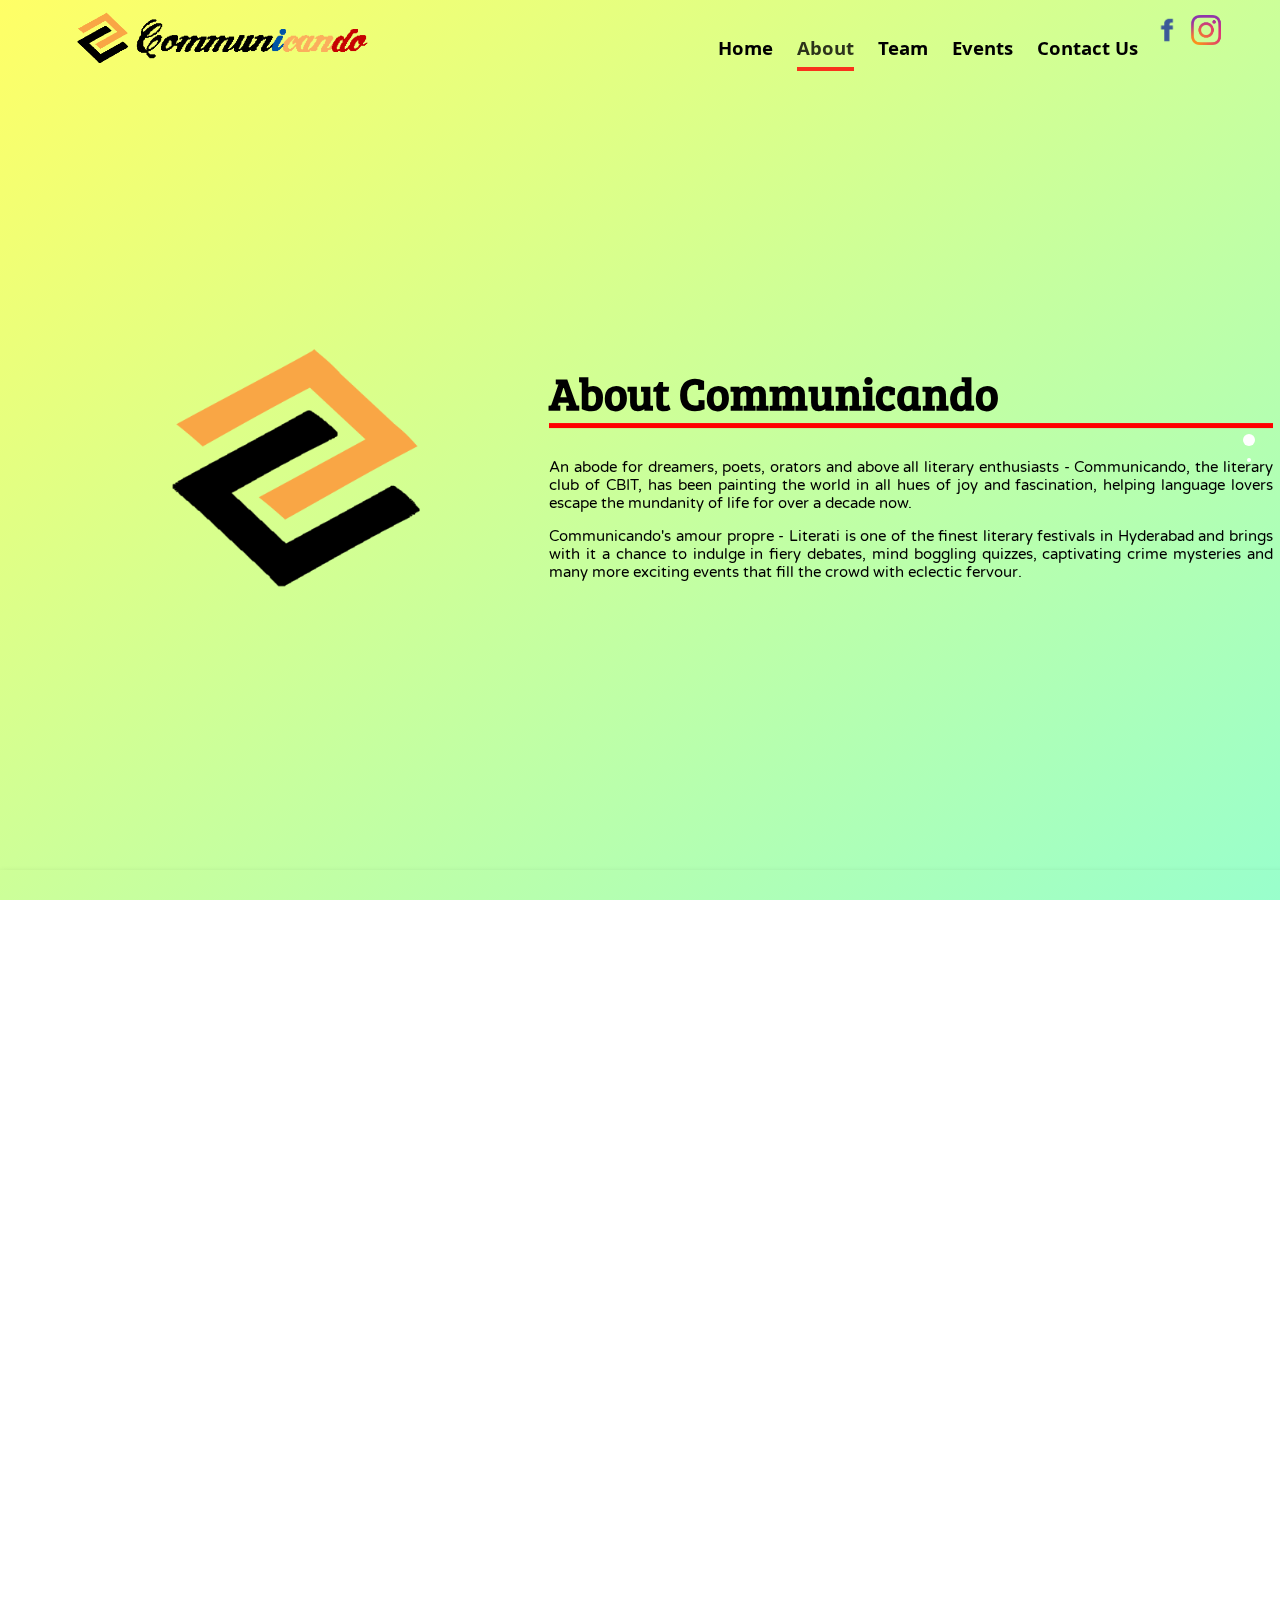
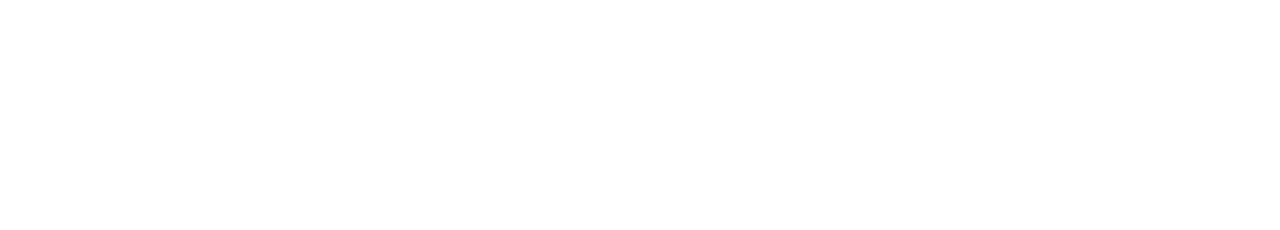
<file: static/about.html>
<!DOCTYPE html>
<html xmlns="http://www.w3.org/1999/xhtml">

<head>
  <meta name="viewport" content="width=device-width, initial-scale=1.0">
	<title>About</title>
  <link rel = "icon" type = "image/png" href = "../static/images/icon.png">
    <!-- For apple devices -->
  <link rel = "apple-touch-icon" type = "image/png" href = "../static/images/icon.png"/>
  <link rel="stylesheet" href="https://stackpath.bootstrapcdn.com/bootstrap/4.1.3/css/bootstrap.min.css" integrity="sha384-MCw98/SFnGE8fJT3GXwEOngsV7Zt27NXFoaoApmYm81iuXoPkFOJwJ8ERdknLPMO" crossorigin="anonymous">
  <link rel="stylesheet" type="text/css" href="../static/css/style.css" />
	<link rel="stylesheet" type="text/css" href="../static/css/about.css" />
	<link rel="stylesheet" type="text/css" href="../static/css/fullpage.css" />
	<link rel="stylesheet" href="https://use.fontawesome.com/releases/v5.7.1/css/all.css" integrity="sha384-fnmOCqbTlWIlj8LyTjo7mOUStjsKC4pOpQbqyi7RrhN7udi9RwhKkMHpvLbHG9Sr" crossorigin="anonymous">

</head>

<body>
  <div class="header">
		<div class="small">
    	<div class="brand">
    	  <a href="../"><img alt="Communicando Logo" src="../static/images/logo.png"></a>
    	</div>
    	<div class="topnav right">
      	<a class="link" href="../">Home</a>
      	<a class="link active-l" href="../about/">About</a>
				<a class="link" href="../team/">Team</a>
				<a class="link" id="events" href="../events/">Events</a><!-- <i class="fa fa-caret-down"></i>-->
				<!-- <div class="dropdown-content">
         	<a href="../events/" class="link">Literati 9</a>
         	<a href="../literati8/" class="link">Literati 8</a>
         	 <a href="../online/" class="link">Online Events</a> 
				</div> -->
				<a class="link" href="../contact/">Contact Us</a>
				<a class="img-link" href="https://www.facebook.com/literarybrainsatwork/" target="_blank"><img style="width:30px;" src="../static/images/f.png" alt="Facebook" /></a>
				<a class="img-link" href="https://www.instagram.com/communicando/" target="_blank"><img src="../static/images/i.png" alt="Instagram" /></a>
			</div> 
		</div>
	</div>

  <div id="fullpage">
    <div class="section active" id="section0">
        <div class="main">
          <div class="main-inner">
            <div class="pic">
              <img src="../static/images/CCD Logo.png" alt="CCD Logo" />
            </div>
            <div class="content">
              <h1>About Communicando</h1>
              <p>An abode for dreamers, poets, orators and above all literary enthusiasts - Communicando, the literary club of CBIT, has been painting the world in all hues of joy and fascination, helping language lovers escape the mundanity of life for over a decade now. </p>
              <p>Communicando's amour propre - Literati is one of the finest literary festivals in Hyderabad and brings with it a chance to indulge in fiery debates, mind boggling quizzes, captivating crime mysteries and many more exciting events that fill the crowd with eclectic fervour.</p>
            </div>
          </div>
        </div>
    </div>
    <div class="section" id="section1">
        <div class="main">
          <div class="main-inner">
            <div class="pic other">
              <svg viewBox="0 0 960 300">
                <symbol id="s-text">
                  <text text-anchor="middle" x="50%" y="80%">LITERATI</text>
                </symbol>
                  
                <g class = "g-ants">
                  <use xlink:href="#s-text" class="text-copy"></use>
                  <use xlink:href="#s-text" class="text-copy"></use>
                  <use xlink:href="#s-text" class="text-copy"></use>
                  <use xlink:href="#s-text" class="text-copy"></use>
                  <use xlink:href="#s-text" class="text-copy"></use>
                </g>
              </svg>
            </div>
            <div class="content">
              <h1>About Literati</h1>
              <p>Literati is CBIT's two day annual literary fest organised by Communicando, the literary club of CBIT. Since 2010 we have been striving to put forth fun and creative events in English, Hindi and Telugu with the aim to bring out the creative side of the participants. 
              We have conducted 8 editions of Literati and with every passing year Literati grows bigger and better, hosting a  diverse range of events for the students. </p>
              <p>Apart from regular events like group discussions and debates, Literati hosts quizes, crime investigation, story telling and many more, so everybody can find their interests. It also holds workshops and talks by eminent people in the spirit to learn and explore ourselves. </p>
              <p>The fest is organised entirely by the students under the guidance of our professors, working day in and day-out to make it successful. Every year Literati sees participants from different colleges and schools all over the state coming in with the zeal to have an amazing experience and wanting to come back the next year as the two day fiesta ends.</p>
            </div>
          </div>
        </div>
    </div>
    <!-- <div class="section" id="section2">
        <h1>Section 1</h1>
    </div> -->

  </div>

  <script type="text/javascript" src="../static/js/fullpage.js"></script>
<!-- <script type="text/javascript" src="../static/js/examples.js"></script> -->
  <script type="text/javascript">
    var myFullpage = new fullpage('#fullpage', {
        sectionsColor: ['linear-gradient(to bottom right, #ffff66 0%, #99ffcc 100%)', 'linear-gradient(#f3defc, #63a3e6)'],
        anchors: ['ccd', 'literati'],
        menu: '#menu',
        lazyLoad: true,
        navigation: true,
        navigationPosition: 'right',
        // navigationTooltips: ['First page', 'Second page', 'Third and last page']
    });
  </script>

  </body>
</html>
</file>
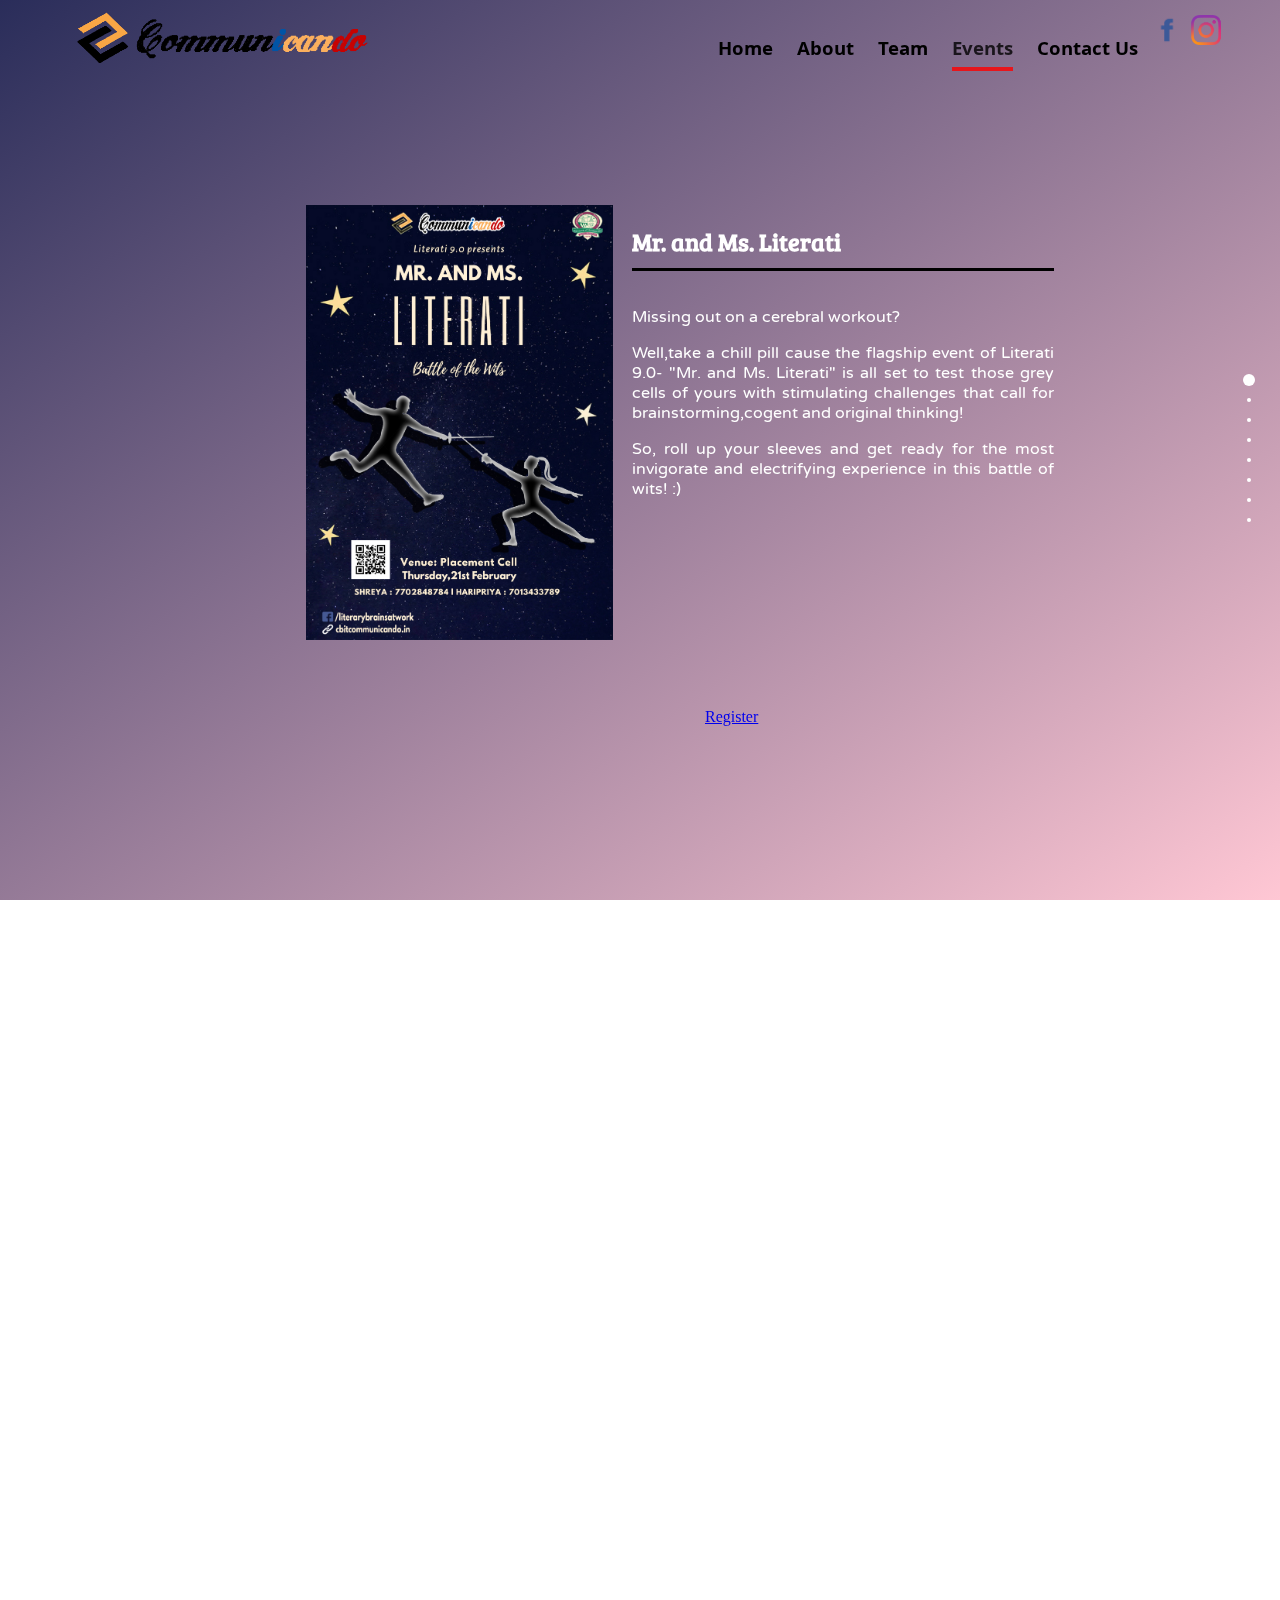
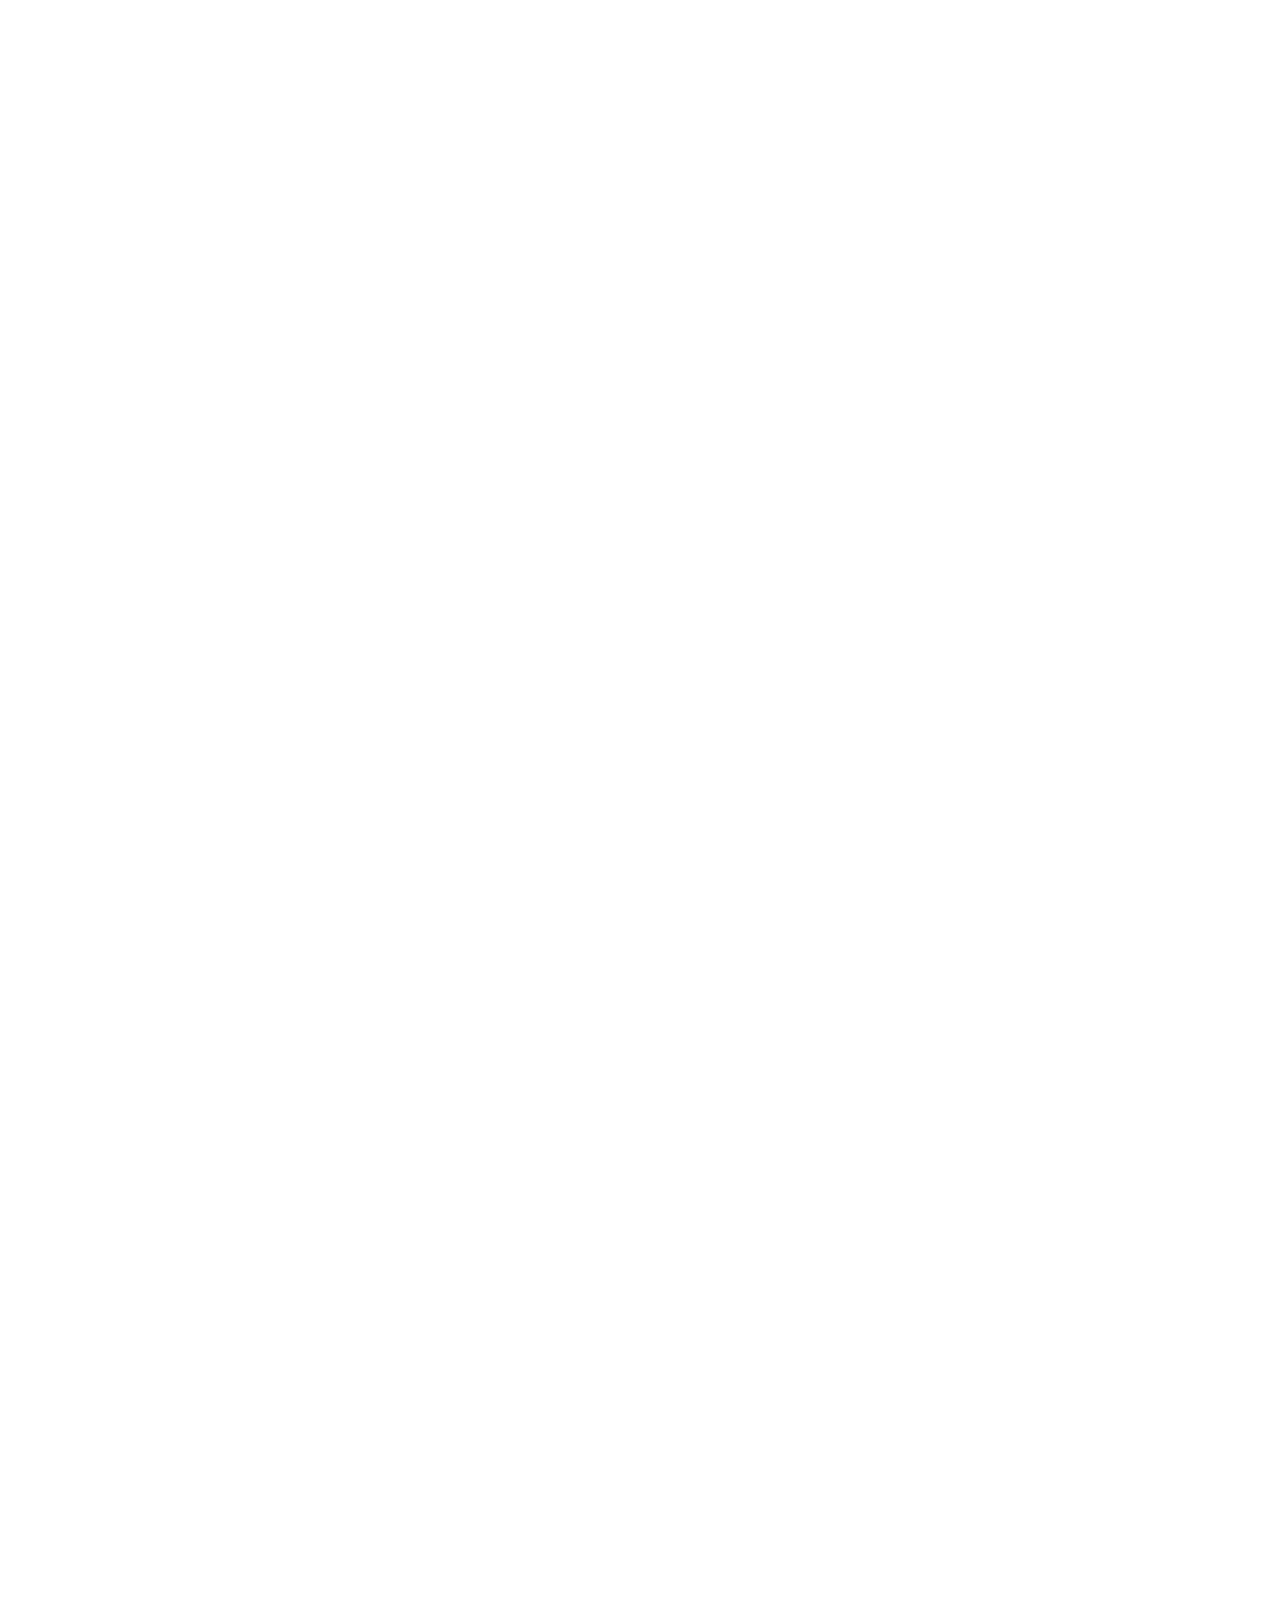
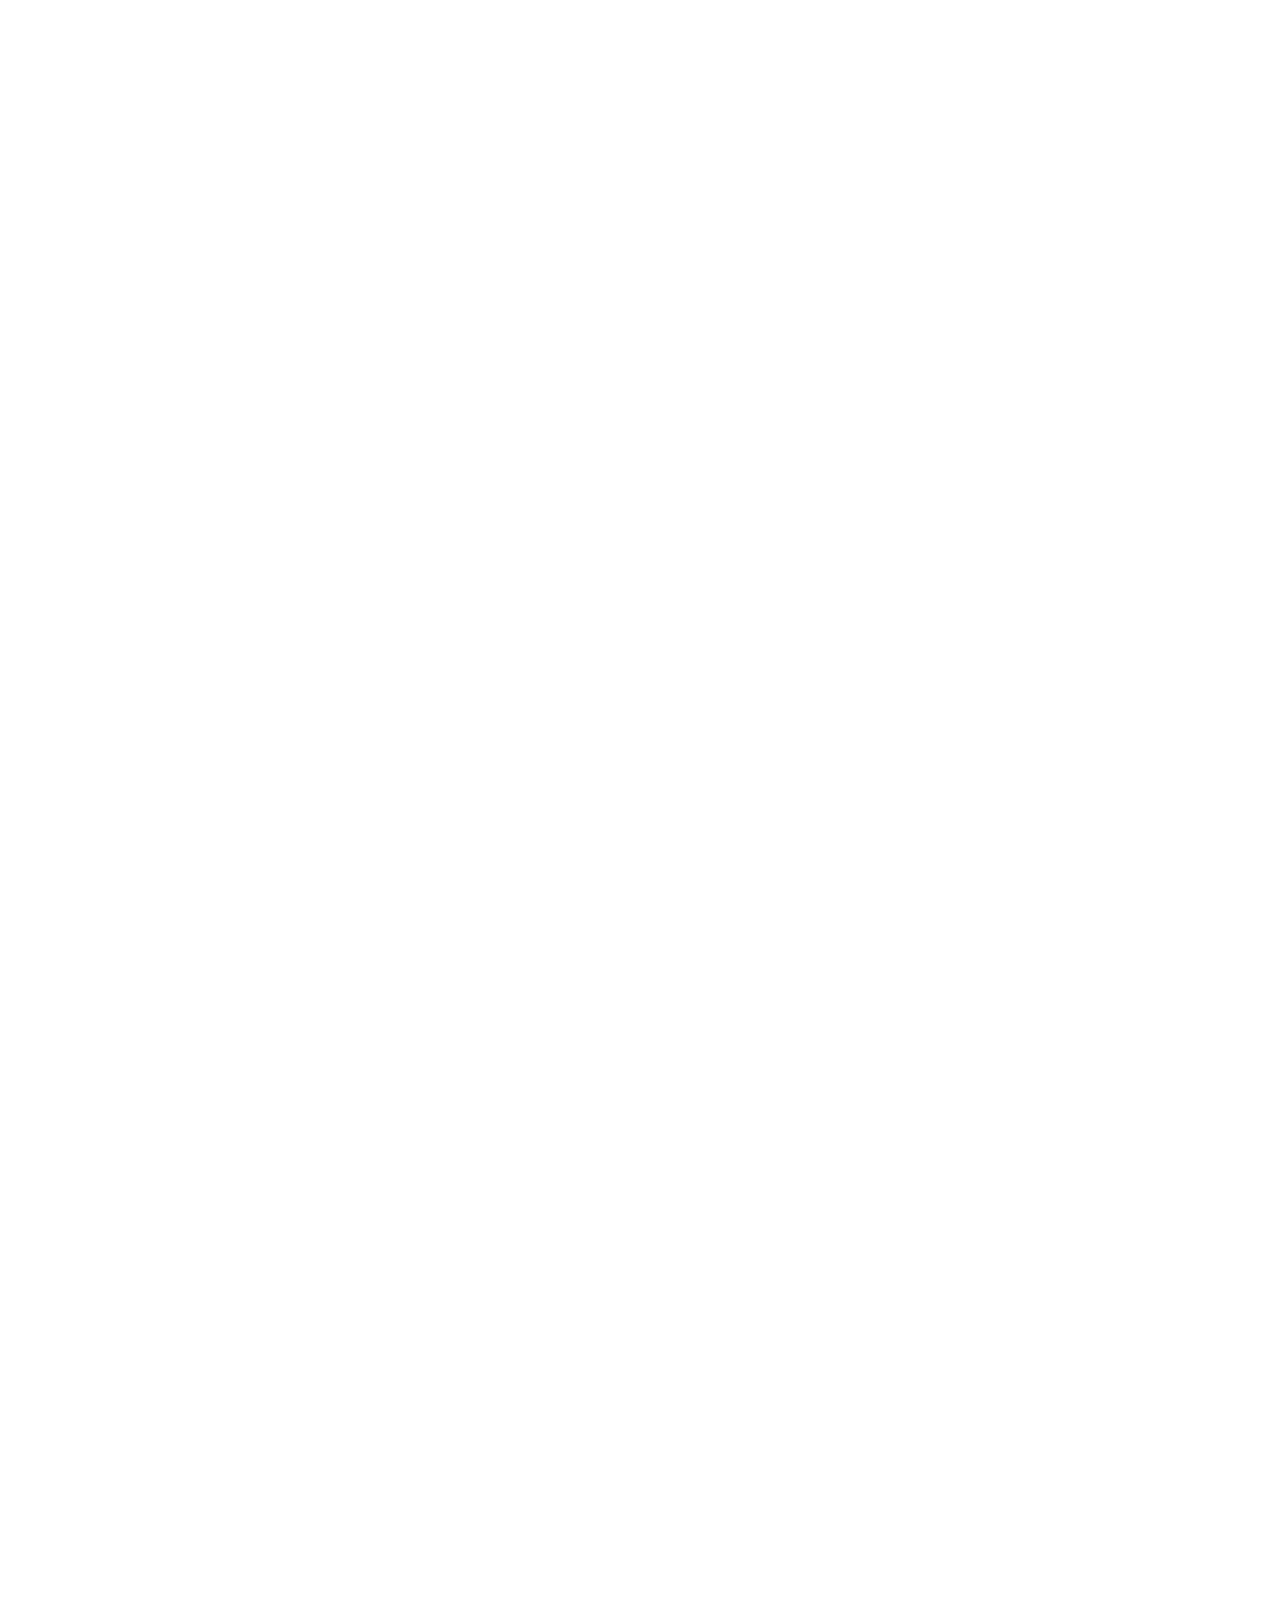
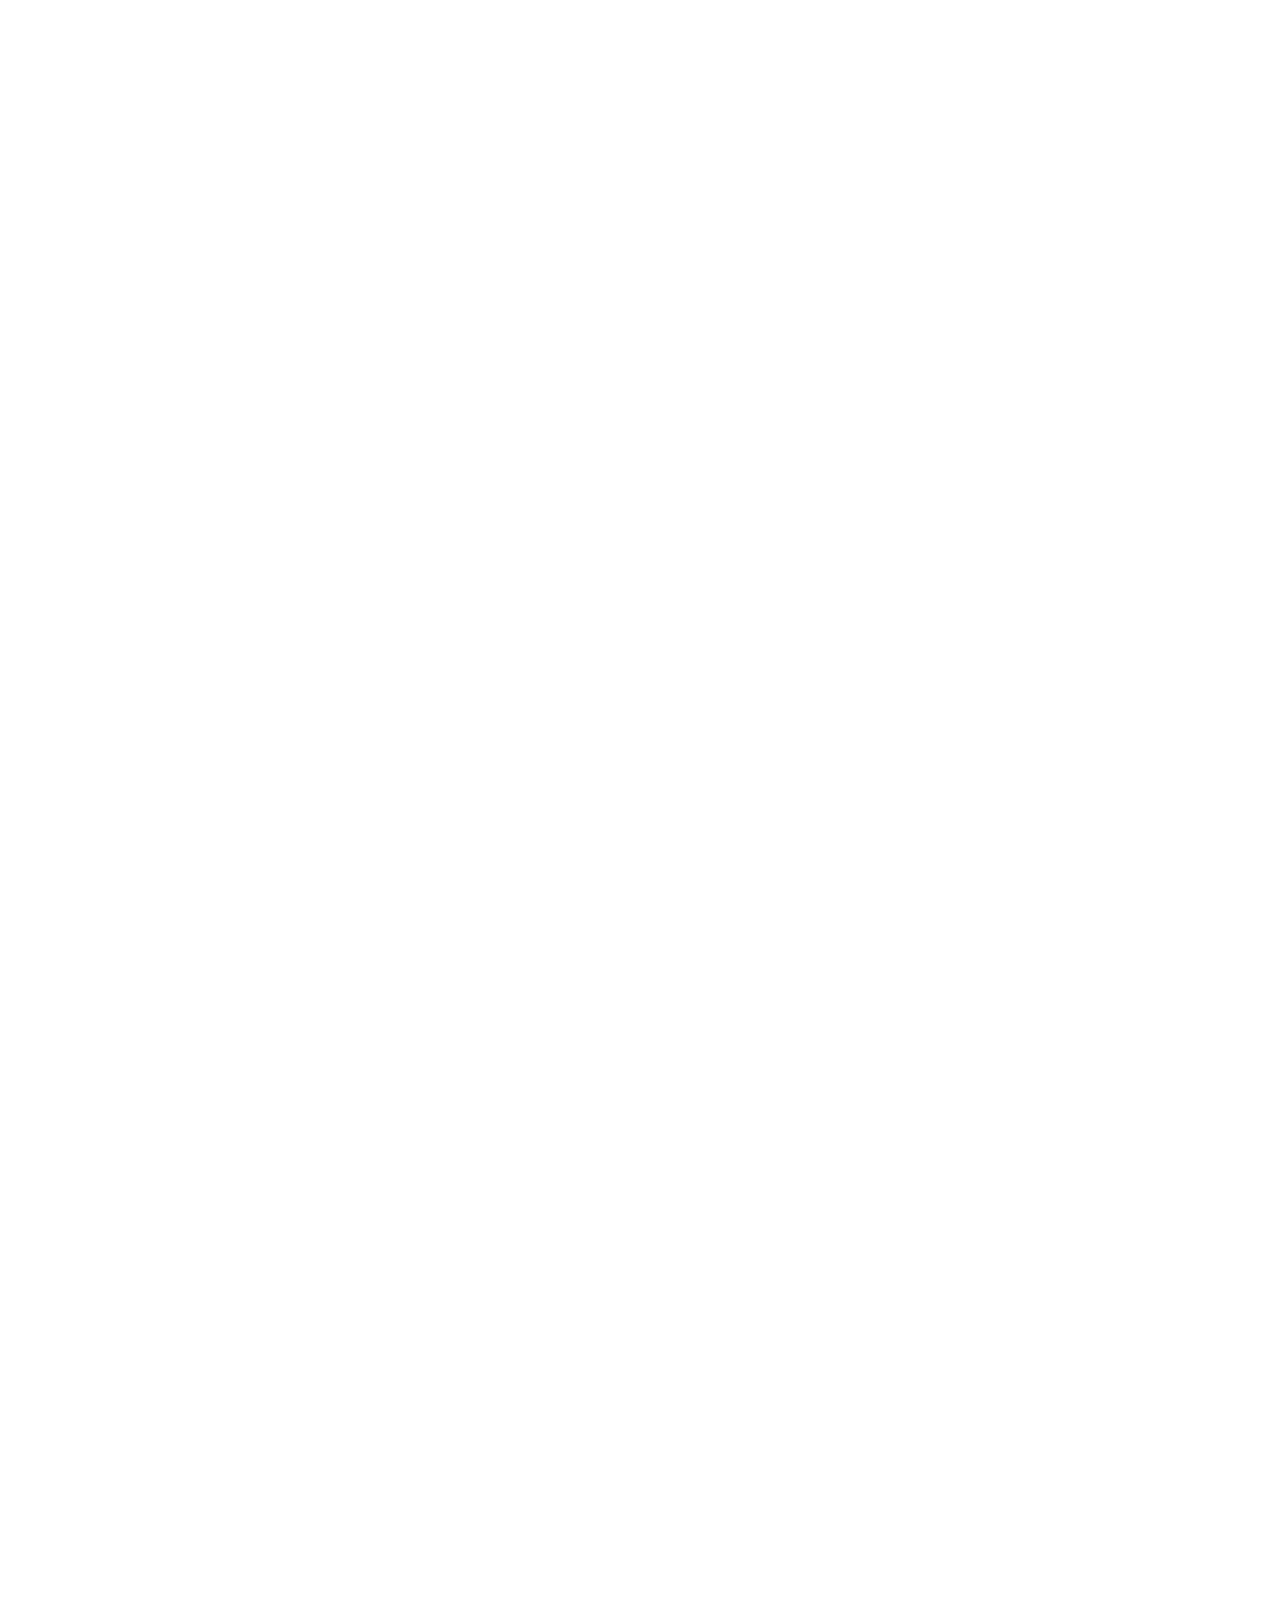
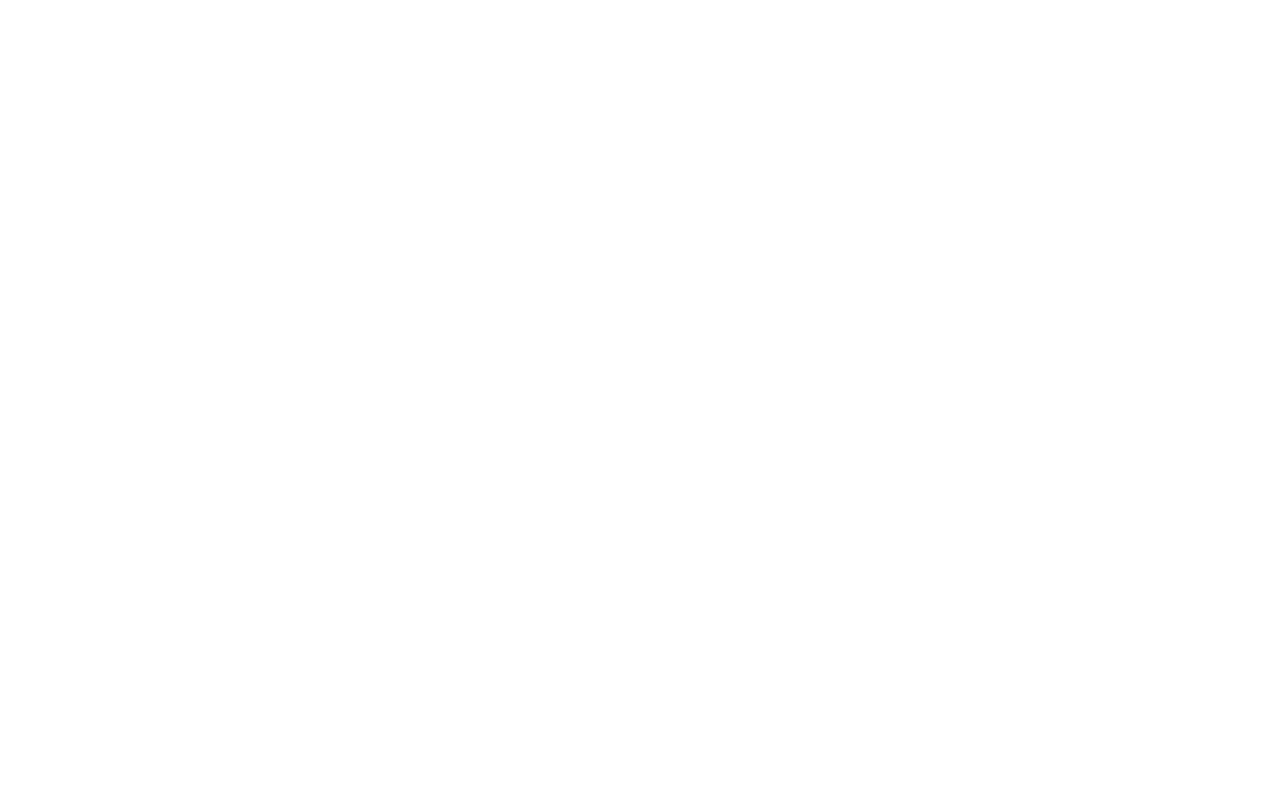
<file: static/events.html>
<!doctype html>

<head>
	<meta name="viewport" content="width=device-width, initial-scale=1.0">
	<title>Events</title>
  <link rel = "icon" type = "image/png" href = "../static/images/icon.png">
    <!-- For apple devices -->
  <link rel = "apple-touch-icon" type = "image/png" href = "../static/images/icon.png"/>
  <link rel="stylesheet" href="https://stackpath.bootstrapcdn.com/bootstrap/4.1.3/css/bootstrap.min.css" integrity="sha384-MCw98/SFnGE8fJT3GXwEOngsV7Zt27NXFoaoApmYm81iuXoPkFOJwJ8ERdknLPMO" crossorigin="anonymous">
  <link rel="stylesheet" type="text/css" href="../static/css/style.css" />
	<link rel="stylesheet" type="text/css" href="../static/css/events.css" />
	<link rel="stylesheet" type="text/css" href="../static/css/fullpage.css" />
	<link rel="stylesheet" href="https://use.fontawesome.com/releases/v5.7.1/css/all.css" integrity="sha384-fnmOCqbTlWIlj8LyTjo7mOUStjsKC4pOpQbqyi7RrhN7udi9RwhKkMHpvLbHG9Sr" crossorigin="anonymous">
</head>
<body>

  <div class="header">
		<div class="small">
    	<div class="brand">
    	  <a href="../"><img alt="Communicando Logo" src="../static/images/logo.png"></a>
    	</div>
    	<div class="topnav right">
      	<a class="link" href="../">Home</a>
      	<a class="link" href="../about/">About</a>
				<a class="link" href="../team/">Team</a>
				<a class="link active-l" id="events" href="../events/">Events</a><!-- <i class="fa fa-caret-down"></i>-->
				<!-- <div class="dropdown-content">
         	<a href="../events/" class="link">Literati 9</a>
         	<a href="../literati8/" class="link">Literati 8</a>
         	<a href="../online/" class="link">Online Events</a>
				</div> -->
				<a class="link" href="../contact/">Contact Us</a>
				<a class="img-link" href="https://www.facebook.com/literarybrainsatwork/" target="_blank"><img style="width:30px;" src="../static/images/f.png" alt="Facebook" /></a>
				<a class="img-link" href="https://www.instagram.com/communicando/" target="_blank"><img src="../static/images/i.png" alt="Instagram" /></a>
			</div> 
		</div>
	</div>
	<!-- <br /> -->

	<div id="fullpage">
		<div class="section " id="section0">
			<div class="inner">
				<div class="item">
					<div class="img">
						<img class="d-block" src="../static/images/Literati 9/Mr and Ms Literati.jpg" alt="Mr. & Ms. Literati">
					</div>
					<div class="info">
						<h2>Mr. and Ms. Literati</h2>
						<div class="top">							
							<p>Missing out on a cerebral workout?</p>
							<p>Well,take a chill pill cause the flagship event of Literati 9.0- "Mr. and Ms. Literati" is all set to test those grey cells of yours with stimulating challenges that call for brainstorming,cogent and original thinking!</p>
							<p>So, roll up your sleeves and get ready for the most invigorate and electrifying experience in this battle of wits! :)</p>
						</div>
						<div class="register-btn">
							<div>
								<a class="btn btn-primary btn-lg" href="../register/">Register</a>
							</div>
						</div>
					</div>
				</div>
			</div>
		</div>
	
		<div class="section" id="section1">
			<div class="inner">
				<div class="item">
					<div class="img">
						<img class="d-block" src="../static/images/Literati 9/Take de Bait.jpg" alt="Take De Bait">
					</div>
					<div class="info">
						<h2>Take De Bait</h2>
						<div class="top">
							<p>Are you in to keep your thoughts on ice to enter into the heat of debate? Are you up for turning the tables by rebuttal and refute? If yes,then we've got you covered. Literari 9.0 invites you to our ever challenging event “Take de Bait” where you get to retrospect your thoughts and introspect your opinions. So come witness the culmination of diverse perspectives,myriad viewpoints and rejoice in its diversity.</p>
						</div>  
						<div class="register-btn">
							<div>
								<a class="btn btn-primary btn-lg" href="../register/">Register</a>
							</div>
						</div>
					</div>
				</div>
			</div>
		</div>
	
		<div class="section" id="section2">
			<div class="inner">
				<div class="item">
					<div class="img">
						<img class="d-block" src="../static/images/Literati 9/FFF.png" alt="Fastest Finger First">
					</div>
					<div class="info">
						<h2>Fastest Finger First</h2>
						<div class="top">
							<p>Fastest Finger First is Literati’s premier quiz event. With 3 exciting rounds filled with questions related to General Knowledge, Pop Culture and Trivia, the quiz tests the best of quizzers. The adrenaline-filled rounds will keep the contestants on their feet and their fingers ready. There can only be one winner. Who will win the battle of the geeks?</p>
						</div>
						<div class="register-btn">
							<div>
								<a class="btn btn-primary btn-lg" href="../register/">Register</a>
							</div>
						</div>		
					</div>
				</div>
			</div>
		</div>

		<div class="section" id="section3">
			<div class="inner">
				<div class="item">
					<div class="img">
						<img class="d-block" src="../static/images/Literati 9/Whodunnit.jpeg" alt="Whodunnit">
					</div>
					<div class="info">
						<h2>Whodunnit</h2>
						<div class="top">
							<p>We know you all are thirsty for an adventure. Nail biting crime thrillers put you on the edge of your seats and nothing's more zealous than getting to the bottom of a crime. We know that you secretly wish to live the life of a famous Sleuth like Sherlock and Poirot. So, here's your chance to be the detective for the day.</p>
							<p>A crime so sinister has been committed in your very own neighborhood. So many suspects, so many clues, too many revelations and one killer! Can your quick wit and keen observation figure out Whodunnit? Go fetch your deerstalker hat and your partner in crime-solving, and be there to find out!</p>
						</div>
						<div class="register-btn">
							<div>
								<a class="btn btn-primary btn-lg" href="../register/">Register</a>
							</div>
						</div>		
					</div>
				</div>
			</div>
		</div>

		<div class="section" id="section4">
			<div class="inner">
				<div class="item">
					<div class="img">
						<img class="d-block" src="../static/images/Literati 9/Melange.jpg" alt="Melange">
					</div>
					<div class="info">
						<h2>Melange</h2>
						<div class="top">
							<p>Thousands of thoughts cross your mind each day, have you ever wondered if your thoughts are trying to tell you something about yourself? Are you listening to your own mind? Are you listening to the ones around you? In an an endeavour to  help you communicate and understand not just your own self, but those who speak from their hearts in gestures, Literati 9.0 presents to you - MELANGE.</p>
							<p>Melange, as the name suggests is a mix of two enlightening workshops:</P>
							<ul>
								<li>OUT & ABOUT by The Firefly Community aims to create awareness by talking about mental health through an interactive session and an open mic.</li>
								<li>PUSHPAK  - Indian Sign Language workshop by Anju Khemani, is being organised with an eye to erase the barriers of communication. </li>
							</ul>
							<!-- <p>See you at CBIT, Gandipet on the 15th of February and join us as we take small steps in the direction of an inclusive, empathetic, equal and mentally healthy society, because we at Communicando believe, there is no greater intimacy than understanding someone's mind.</P> -->
						</div>
						<div class="register-btn">
							<div>
								<a class="btn btn-primary btn-lg" href="../register/">Register</a>
							</div>
						</div>
					</div>
				</div>
			</div>
		</div>

		<div class="section" id="section5">
			<div class="inner">
				<div class="item">
					<div class="img">					
						<img class="d-block" src="../static/images/Literati 9/Kathyogita.jpg" alt="Kathyogita">
					</div>
					<div class="info">
						<h2>Kathyogita</h2>
						<div class="top">
							<p>Namaskar people, <br />Communicando presents Kathyogita - The only Hindi event in Literati 9.0. Inspiration can come from anywhere, and we will be hosting an event to test your ingenuity and creativity (but in Hindi!)</p>
							<p>The event consists of 2 rounds:</p>
							<ul>
								<li>The first round is a pair round so come along with your friends who enjoy translating witty and funny English quotes/movies/books/etc to Hindi.</li>
								<li>The second round is where you make stories/poems/raps/etc but there is a twist.</li>
							</ul>
							<p>Winners are going to get a certificate and win exciting cash prizes! Join the exciting fun and competition on 14th February from XX:XX am in the (Destination here)</P>
						</div>
						<div class="register-btn">
							<div>
								<a class="btn btn-primary btn-lg" href="../register/">Register</a>
							</div>
						</div>
					</div>	
				</div>
			</div>
		</div>

		<div class="section" id="section6">
			<div class="inner">
				<div class="item">
					<div class="img">
						<img class="d-block" src="../static/images/Literati 9/Maya Vichuta.jpg" alt="Maya Vichhuta">
					</div>
					<div class="info telugu">
						<h2>మాయా విచ్చుట</h2>
						<div class="top">
							<p>దేశ భాషలందు తెలుగు లెస్స” అని అన్నారు మహా కవి శ్రీ కృష్ణ దేవరాయులు. మరి అమృతం లాంటి మన తెలుగు భాష గొప్న తనాన్ని చాటుతుా, మీ మెదడుకు మేత వేస్తూ మరియు ఊహల ప్రపంచంలో మిమ్మలిని విహరించేలా చేయడానికి 'మాయా విచ్చుట' మీఅందరి రాక కోసం సిద్ధాంగ ఉంది. అందరుా పాల్గొనండి, ఆనందించండి  మరియు ఆనందాన్ని పంచండి</p>
						</div>
						<div class="register-btn">
							<div>
								<a class="btn btn-primary btn-lg" href="../register/">Register</a>
							</div>
						</div>
					</div>
				</div>
			</div>
		</div>

		<div class="section" id="section7">
			<div class="inner">
				<div class="item">
					<div class="img">
						<img class="d-block" src="../static/images/Literati 9/Write Angle.jpg" alt="Write Angle">
					</div>
					<div class="info">
						<h2>Write Angle</h2>
						<div class="top">
							<p>Hey there folks! Get ready to experience a fun writing event by competing against the finest. Through our writing games and your perspectives, the Write Angle encourages the participants to get inspired. So, don't miss the chance to write and experiment. Keep writing!</p>
						</div>
						<div class="register-btn">
							<div>
								<a class="btn btn-primary btn-lg" href="../register/">Register</a>
							</div>
						</div>
					</div>
				</div>
			</div>
		</div>

	</div>


<script type="text/javascript" src="../static/js/fullpage.js"></script>

<script type="text/javascript">
    var myFullpage = new fullpage('#fullpage', {
      // sectionsColor: ['#1bbc9b', '#1bbc9b', '#1bbc9b', '#1bbc9b', '#1bbc9bf', '#1bbc9bf', '#1bbc9bf', '#1bbc9bf'],
      	anchors: ['M&ML', 'TakeDeBait', 'FFF', 'Whodunnit', 'Melange', 'Kathyogita', 'Maya', 'WA'],
      	menu: '#menu',
				continuousVertical: true,
				navigationPosition: 'right',
				navigation: true,
				navigationTooltips: ['Mr. & Ms. Literati', 'Take De Bait', 'Fastest Finger First', 'Whodunnit', 'Melange', 'Kathyogita', 'Maya Vichhuta', 'Write Angle'],
        // showActiveTooltip: true,
    });
</script>

</body>
</html>
</file>
<file: static/css/style.css>
@import url('https://fonts.googleapis.com/css?family=Khula');

@import url('https://fonts.googleapis.com/css?family=Bree+Serif|Khula|Varela+Round');

body, html {
    width: 100%;
    height: 100%;
    /* background-color: aqua */
    color: black;
    /* overflow-y: hidden; */
}

h1, h2 {
    font-family: 'Bree Serif', serif;
}

p {
    font-family: 'Varela Round', sans-serif;
}

.header {
    /* border: 1px solid magenta; */
    position:fixed;
    top: 5px;
    /* left: 10px; */
    height: 10%;
    z-index: 70;
    width: 100%;
    max-height: 70px;
    padding: 5px 10px;
    margin: auto;
    /* box-shadow: 0 4px 8px 0 rgba(0,0,0,0.2); */
}

.small {
    width: 90%;
    margin: auto;
}

.brand {
    width: 25%;
    /* border: 1px solid blue; */
    display: inline-block;
}

.topnav {
    /* border: 1px solid blue; */
    display: inline-block;
    width: auto;
    float: right;
    height: auto;
    margin: auto;
}

.brand a {
    /* border: 1px solid red; */
    width: 100%;
}

.brand img {
    /* border: 1px solid black; */
    width: 300px;
    height: auto;
}

.link{
    /* float: left; */
    font-family: 'Khula', sans-serif;
    font-size: 20px;
    margin: 15px 10px;
    color: #000000;
    font-weight: bold;
    text-decoration: none;
    display: inline-block;
    /* border: 1px solid red; */
}

.link:hover {
    border-bottom: 4px solid red;
    opacity: 0.8;
    text-decoration: none;

}

.active-l {
    /* font-size: 25px; */
    opacity: 0.8;
    border-bottom: 4px solid red;
}

.img-link img {
    margin: 5px 0px 10px 0px;    
    width: 40px;
    height: 30px;
    /* border: 1px solid red; */
}

.img-link:hover{
    opacity: 0.8;
}


.dropdown-content {
    display: none;
    position: absolute;
    background-color:transparent;
    min-width: 100px;
    box-shadow: 0px 8px 16px 0px rgba(0,0,0,0.2);
    z-index: 1;
    right: 270px;
    top: 40px;
    text-align: center;
}

 .dropdown-content a {
    float: none;
    color: black;
    /* padding: 0px 5px;  */
    text-decoration: none;
    display: block;
    text-align: center;
} 

.dropdown-content:hover{
    display: block;
}

#events:hover + .dropdown-content {
    display: block;
}
</file>
<file: static/css/about.css>
@import url(https://fonts.googleapis.com/css?family=Montserrat);
@import url('https://fonts.googleapis.com/css?family=Bree+Serif|Varela+Round');

h1, h2 {
  font-family: 'Bree Serif', serif;
}

p {
  font-family: 'Varela Round', sans-serif;
}

body.slider__body {
	margin: 0;
	padding: 0;
	overflow: hidden;
}

/* body {
	background: linear-gradient(to bottom right, #ffff66 0%, #99ffcc 100%);
} */

section {
	height: 100%;
}

/* .header {
	position: fixed;
} */
section > span {
	position: absolute;
	top: 50%;
	left: 50%;
	transform: translate(-50%, -50%);
	font-size: 7vw;
	font-family: sans-serif;
	text-transform: uppercase;
	color: #fff;
}

.slider__container {
	position: relative;
	display: block;
	height: 100%;
	width: 100%;
	margin: 0;
	padding: 0;
	-webkit-transform: translate3d(0, 0, 0);
	transform: translate3d(0, 0, 0);
	-webkit-transition: -webkit-transform 500ms ease-in-out;
	transition: -webkit-transform 500ms ease-in-out;
	-o-transition: transform 500ms ease-in-out;
	transition: transform 500ms ease-in-out;
	transition: transform 500ms ease-in-out, -webkit-transform 500ms ease-in-out;
}

.slider__page {
	position: relative;
	width: 100%;
	height: 100%;
}

.slider__indicators {
	position: absolute;
	left: 18px;
	top: 50%;
	z-index: 2;
	margin: 0;
	padding: 0;
	-webkit-transform: translateY(-50%);
	-ms-transform: translateY(-50%);
	transform: translateY(-50%);
}
.slider__indicator {
	display: block;
	width: 10px;
	height: 10px;
	margin: 10px 0;
	border-radius: 100px;
	background-color: #fff;
	cursor: default;
}
.slider__indicator--active {
	opacity: 0.3;
}

.main {
	width: 100%;
	margin: auto;
	vertical-align: middle;
	/* border: 1px solid white; */
	height: 100%;
	padding: 30px;
	position: relative;
	box-shadow: 0 4px 8px 0 rgba(0,0,0,0.2);

}

.main-inner {
	position: absolute;
	top: 50%; 
	left: 50%;
	transform: translate(-50%,-45%);
	width: 90%;
	height: auto;
	margin: auto;
	/* margin-top: 70px; */
	/* border: 1px solid; */
	padding: 10px;	
}

.pic{
	position: absolute;
	/* top: 50%; */
	width: 38%;
	max-height: 90%;
	/* min-height: 10%; */
	float: left;
	/* border: 1px solid; */
	margin: 0 auto;
	text-align: center;
}

.other {
	top: 50%;
	transform: translate(0%,-50%); 
}

.content {
	width: 60%;
	float: right;
	/* border: 1px solid; */

}

.pic img{
	margin: auto;
	width: 60%;
	/* max-height: 100%; */
}

.content h1{
	border-bottom: 5px solid #fff;
	font-family: 'Bree Serif', cursive, sans-serif;
	text-emphasis: bold;
	font-size: 45px;
	border-color: #FF0000;
}

.content p {
	text-align: justify;
	font-family: 'Varela Round', sans-serif;
	font-size: 15px;
}

#ccd .content p{
	font-size: 30px;
}

.link .active a{
	font-size: 60px;
	border-bottom: 2px solid red;
}

svg {
    display: block;
    font: 150px 'Montserrat';
    /* width: 100%; */
    /* border: 1px solid white; */
    height: 100%;
    margin: 0 auto;
}

.text-copy {
    fill: none;
    stroke: white;
    stroke-dasharray: 6% 29%;
    stroke-width: 5px;
    stroke-dashoffset: 0%;
    animation: stroke-offset 5.5s infinite linear;
}

.text-copy:nth-child(1){
	stroke: #4D163D;
	animation-delay: -1;
}

.text-copy:nth-child(2){
	stroke: #0099FF;
	animation-delay: -2s;
}

.text-copy:nth-child(3){
	stroke: #BD0034;
	animation-delay: -3s;
}

.text-copy:nth-child(4){
	stroke: #BD0034;
	animation-delay: -4s;
}

.text-copy:nth-child(5){
	stroke: #FDB731;
	animation-delay: -5s;
}

@keyframes stroke-offset{
	100% {stroke-dashoffset: -35%;}
}
</file>
<file: static/css/fullpage.css>
/*!
 * fullPage 3.0.4
 * https://github.com/alvarotrigo/fullPage.js
 *
 * @license GPLv3 for open source use only
 * or Fullpage Commercial License for commercial use
 * http://alvarotrigo.com/fullPage/pricing/
 *
 * Copyright (C) 2018 http://alvarotrigo.com/fullPage - A project by Alvaro Trigo
 */
html.fp-enabled,
.fp-enabled body {
    margin: 0;
    padding: 0;
    overflow:hidden;

    /*Avoid flicker on slides transitions for mobile phones #336 */
    -webkit-tap-highlight-color: rgba(0,0,0,0);
}
.fp-section {
    position: relative;
    -webkit-box-sizing: border-box; /* Safari<=5 Android<=3 */
    -moz-box-sizing: border-box; /* <=28 */
    box-sizing: border-box;
}
.fp-slide {
    float: left;
}
.fp-slide, .fp-slidesContainer {
    height: 100%;
    display: block;
}
.fp-slides {
    z-index:1;
    height: 100%;
    overflow: hidden;
    position: relative;
    -webkit-transition: all 0.3s ease-out; /* Safari<=6 Android<=4.3 */
    transition: all 0.3s ease-out;
}
.fp-section.fp-table, .fp-slide.fp-table {
    display: table;
    table-layout:fixed;
    width: 100%;
}
.fp-tableCell {
    display: table-cell;
    vertical-align: middle;
    width: 100%;
    height: 100%;
}
.fp-slidesContainer {
    float: left;
    position: relative;
}
.fp-controlArrow {
    -webkit-user-select: none; /* webkit (safari, chrome) browsers */
    -moz-user-select: none; /* mozilla browsers */
    -khtml-user-select: none; /* webkit (konqueror) browsers */
    -ms-user-select: none; /* IE10+ */
    position: absolute;
    z-index: 4;
    top: 50%;
    cursor: pointer;
    width: 0;
    height: 0;
    border-style: solid;
    margin-top: -38px;
    -webkit-transform: translate3d(0,0,0);
    -ms-transform: translate3d(0,0,0);
    transform: translate3d(0,0,0);
}
.fp-controlArrow.fp-prev {
    left: 200px;
    width: 0;
    border-width: 38.5px 34px 38.5px 0;
    border-color: transparent #fff transparent transparent;
}
.fp-controlArrow.fp-next {
    right: 200px;
    border-width: 38.5px 0 38.5px 34px;
    border-color: transparent transparent transparent #fff;
}
.fp-scrollable {
    overflow: hidden;
    position: relative;
}
.fp-scroller{
    overflow: hidden;
}
.iScrollIndicator{
    border: 0 !important;
}
.fp-notransition {
    -webkit-transition: none !important;
    transition: none !important;
}
#fp-nav {
    position: fixed;
    z-index: 100;
    margin-top: -32px;
    top: 50%;
    opacity: 1;
    -webkit-transform: translate3d(0,0,0);
}
#fp-nav.fp-right {
    right: 17px;
}
#fp-nav.fp-left {
    left: 17px;
}
.fp-slidesNav{
    position: absolute;
    z-index: 4;
    opacity: 1;
    -webkit-transform: translate3d(0,0,0);
    -ms-transform: translate3d(0,0,0);
    transform: translate3d(0,0,0);
    left: 0 !important;
    right: 0;
    margin: 0 auto !important;
}
.fp-slidesNav.fp-bottom {
    bottom: 17px;
}
.fp-slidesNav.fp-top {
    top: 17px;
}
#fp-nav ul,
.fp-slidesNav ul {
  margin: 0;
  padding: 0;
}
#fp-nav ul li,
.fp-slidesNav ul li {
    display: block;
    width: 14px;
    height: 13px;
    margin: 7px;
    position:relative;
}
.fp-slidesNav ul li {
    display: inline-block;
}
#fp-nav ul li a,
.fp-slidesNav ul li a {
    display: block;
    position: relative;
    z-index: 1;
    width: 100%;
    height: 100%;
    cursor: pointer;
    text-decoration: none;
}
#fp-nav ul li a.active span,
.fp-slidesNav ul li a.active span,
#fp-nav ul li:hover a.active span,
.fp-slidesNav ul li:hover a.active span{
    height: 12px;
    width: 12px;
    margin: -6px 0 0 -6px;
    border-radius: 100%;
 }
#fp-nav ul li a span,
.fp-slidesNav ul li a span {
    border-radius: 50%;
    position: absolute;
    z-index: 1;
    height: 4px;
    width: 4px;
    border: 0;
    background: #fff;
    left: 50%;
    top: 50%;
    margin: -2px 0 0 -2px;
    -webkit-transition: all 0.1s ease-in-out;
    -moz-transition: all 0.1s ease-in-out;
    -o-transition: all 0.1s ease-in-out;
    transition: all 0.1s ease-in-out;
}
#fp-nav ul li:hover a span,
.fp-slidesNav ul li:hover a span{
    width: 10px;
    height: 10px;
    margin: -5px 0px 0px -5px;
}
#fp-nav ul li .fp-tooltip {
    position: absolute;
    top: -2px;
    color: #fff;
    font-size: 14px;
    font-family: arial, helvetica, sans-serif;
    white-space: nowrap;
    max-width: 220px;
    overflow: hidden;
    display: block;
    opacity: 0;
    width: 0;
    cursor: pointer;
}
#fp-nav ul li:hover .fp-tooltip,
#fp-nav.fp-show-active a.active + .fp-tooltip {
    -webkit-transition: opacity 0.2s ease-in;
    transition: opacity 0.2s ease-in;
    width: auto;
    opacity: 1;
}
#fp-nav ul li .fp-tooltip.fp-right {
    right: 20px;
}
#fp-nav ul li .fp-tooltip.fp-left {
    left: 20px;
}
.fp-auto-height.fp-section,
.fp-auto-height .fp-slide,
.fp-auto-height .fp-tableCell{
    height: auto !important;
}

.fp-responsive .fp-auto-height-responsive.fp-section,
.fp-responsive .fp-auto-height-responsive .fp-slide,
.fp-responsive .fp-auto-height-responsive .fp-tableCell {
    height: auto !important;
}

/*Only display content to screen readers*/
.fp-sr-only{
    position: absolute;
    width: 1px;
    height: 1px;
    padding: 0;
    overflow: hidden;
    clip: rect(0, 0, 0, 0);
    white-space: nowrap;
    border: 0;
}
</file>
<file: static/css/events.css>
@import url('https://fonts.googleapis.com/css?family=Bree+Serif|Varela+Round');

h1, h2 {
  font-family: 'Bree Serif', serif;
}

p {
  font-family: 'Varela Round', sans-serif;
}


body {
  overflow-y: hidden;
  min-height: 100%; 
  background: linear-gradient(to bottom right, #2a2d5a 0%, #ffc7d4 100%);
  background-repeat: no-repeat;
}

/* .navbar {
  margin-bottom: 10px;
  background: transparent;
  height: 70px; 
  background-color: #ff99cc;
} */

#fullpage {
  /* border: 1px solid white; */
  text-align: center;
}

.outer {
  position: relative;
  top: 60px;
}


.item {
  padding: 50px;
  margin: 10px auto;
  /* border: 3px solid blue; */
  width: 100%;
  text-align: center;
  height: 530px;
} 

.inner {
  width: 60%;
  height: auto;
  margin: auto;
  padding-top: 40px;

  /* box-shadow: 0 4px 8px 0 rgba(0,0,0,0.2); */
  text-align: center;
}

.carousel .slide{
  margin-top: 10px;
}

.info h2 {
  border-bottom: 3px solid;
  padding-bottom:10px;
  border-color: #000000;
}

.img {
  /* border: 1px solid yellow; */
  width: 40%;
  float: left;
}

.img img {
  width: 100%;
}

.info {
  padding: 0 10px;
  width: 55%;
  float: right;
  /* margin: -5px; */
  margin-right: 10px;
  text-align: justify;
  height: 100%;
  color: #fff;
  /* border: 1px solid red; */
  /* background-color: #fff; */
}

.top::-webkit-scrollbar {
  width: 5px;
}

/* Track */
.top::-webkit-scrollbar-track {
  background: #0000;
}
 
/* Handle */
.top::-webkit-scrollbar-thumb {
  background: #888; 
}

/* Handle on hover */
.top::-webkit-scrollbar-thumb:hover {
  background: #555; 
}

.top {
  height: 75%;
  width: 100%;
  padding-right: 10px;
  overflow-y: auto;
}

.register-btn {
  width: 50%;
  margin: 10px;
  height: 10%;
  padding-top: 10px;
  vertical-align: bottom;
  /* border: 1px solid wheat; */
}

.register-btn div{
  width: 40%;
  margin: auto;
}

.telugu h2{
  font-family: 'Ramaraja', serif;
  font-size: 40px;
}

.telugu p {
  font-family: 'Mallanna', sans-serif;
  font-size: 20px;
}
</file>
